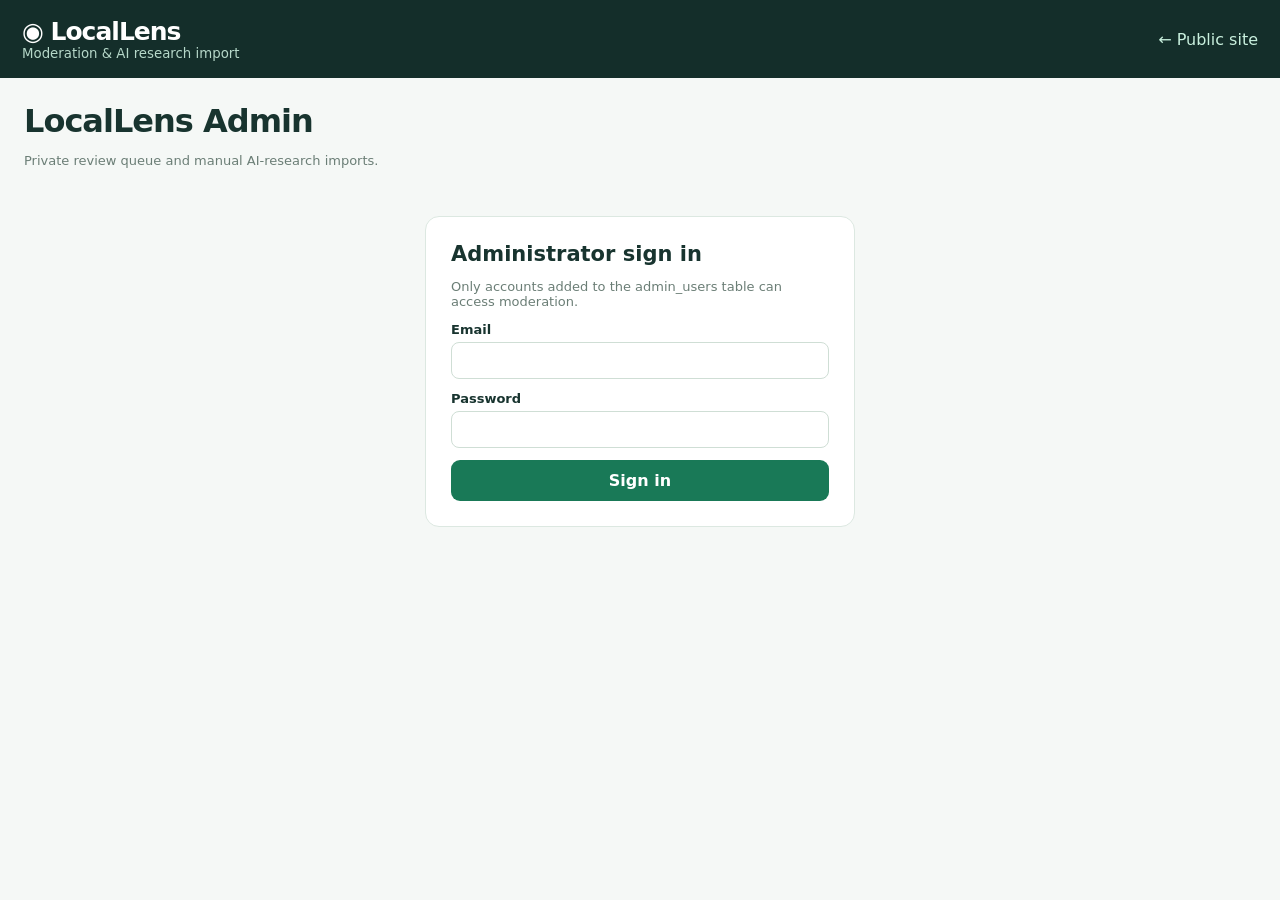
<file: admin.html>
<!doctype html><html lang="en"><head><meta charset="UTF-8"><meta name="viewport" content="width=device-width,initial-scale=1"><title>LocalLens — Admin</title><link rel="stylesheet" href="style.css"></head><body data-page="admin"><header><div><strong>◉ LocalLens</strong><small>Moderation & AI research import</small></div><a href="index.html">← Public site</a></header><main><div class="top"><div><h1>LocalLens Admin</h1><p class="muted">Private review queue and manual AI-research imports.</p></div></div><div id="notice" class="notice" hidden></div><section id="loginBox" class="panel auth"><h2>Administrator sign in</h2><p class="muted">Only accounts added to the admin_users table can access moderation.</p><form id="login"><label>Email<input name="email" type="email" required></label><label>Password<input name="password" type="password" required></label><button class="primary">Sign in</button></form></section><div id="adminPanel" hidden><div class="panel" style="padding:14px 20px;margin-bottom:16px;display:flex;justify-content:space-between;align-items:center"><span>Signed in as <b id="account"></b></span><button id="logout" class="secondary">Sign out</button></div><div class="admin-grid"><section class="panel admin-card"><div class="heading"><h2>Moderation queue</h2><span class="badge" id="queueCount">0 pending</span><button id="refresh" class="secondary">Refresh</button></div><p class="helper">Review original sources and possible duplicates. For map pins, supply verified latitude and longitude. Approving a new business publishes it; approving a report adds it to the 30-day statistics.</p><div id="queue"></div></section><section class="panel admin-card"><h2>Import AI research</h2><p class="helper">Research with ChatGPT, then paste a JSON array of candidate businesses. This feature imports research; it does not run AI searches. Imports enter the same moderation queue as community submissions.</p><textarea id="importText" class="import-text" spellcheck="false" placeholder='[{"name":"Example Cafe","neighborhood":"Glen Cove","status":"coming","address":"","description":"Reported new cafe","observed_at":"2026-10-11","source_name":"Local news","source_url":"https://example.com/story","source_date":"2026-10-10"}]'></textarea><div style="margin-top:10px"><button id="importBtn" class="primary">Add candidates to review queue</button></div><p class="helper">Allowed statuses: coming, renovating, opened, closed. Allowed neighborhoods: Glen Cove, Sea Cliff, Glen Head, Roslyn, Other nearby. A source URL is recommended for every AI-discovered candidate.</p></section></div></div></main><script src="config.js"></script><script type="module" src="app.js"></script></body></html>
</file>
<file: style.css>
:root{font-family:Inter,system-ui,-apple-system,Segoe UI,sans-serif;color:#18342f;background:#f5f8f6}*{box-sizing:border-box}body{margin:0}header{background:#142e2a;color:#fff;padding:17px max(22px,calc((100vw - 1320px)/2));display:flex;align-items:center;justify-content:space-between;gap:15px}header strong{font-size:25px;letter-spacing:-1px}header small{display:block;color:#b6d8c9}a{color:#187a59}header a{color:#c9f0de;text-decoration:none}main{max-width:1320px;margin:auto;padding:24px}h1{font-size:32px;letter-spacing:-1px;margin:0}h2{font-size:21px;margin:0 0 12px}h3{font-size:16px;margin:20px 0 10px}.muted{color:#6b7e76;font-size:13px}.top{display:flex;justify-content:space-between;align-items:center;gap:16px;margin-bottom:18px}.layout{display:grid;grid-template-columns:minmax(0,7fr) minmax(260px,3fr);gap:16px}.panel{background:#fff;border:1px solid #dce8e1;border-radius:14px;overflow:hidden}.panel-head{padding:13px 16px;border-bottom:1px solid #e1e9e5;display:flex;justify-content:space-between;align-items:center}.map{height:535px;background:#e6f0eb}.list{height:535px;overflow:auto;padding:9px}.place{display:flex;flex-direction:column;gap:6px;text-align:left;width:100%;background:white;border:1px solid #e1e9e5;border-radius:10px;margin-bottom:9px;padding:13px;color:inherit}.place strong{font-size:16px}.place small{color:#71847b}.place:hover,.place.active,.place.highlight{background:#edf7f0;border-color:#67b69a}.badge{display:inline-block;align-self:start;font-size:11px;padding:3px 8px;border-radius:999px;background:#e9f0ed;color:#2c6855}.badge.closed{background:#fae9e8;color:#a74343}.badge.opened{background:#e6eefb;color:#3b66b5}.badge.renovating{background:#fff1d8;color:#986519}.details{margin-top:16px;padding:20px}.details-grid{display:grid;grid-template-columns:1fr 1fr;gap:30px}.heading{display:flex;align-items:center;gap:10px;flex-wrap:wrap}.details p{line-height:1.55}.side{border-left:1px solid #e4eae6;padding-left:25px}.stat{margin:12px 0}.stat>div:first-child{display:flex;justify-content:space-between;gap:8px;font-size:13px}.track{background:#e8efeb;height:9px;border-radius:10px;overflow:hidden;margin-top:5px}.track>div{background:#238d68;height:100%;border-radius:10px}.report{border-bottom:1px solid #e5ebe7;padding:10px 0;font-size:13px}.report p{margin:4px 0}form{display:grid;gap:12px}label{display:grid;gap:5px;font-size:13px;font-weight:600}input,select,textarea{width:100%;border:1px solid #cfded5;border-radius:8px;padding:10px;background:#fff;color:#18342f;font:inherit}button{cursor:pointer;font:inherit}button.primary{background:#197957;border:0;color:#fff;border-radius:9px;padding:11px 15px;font-weight:700}button.secondary,.actions button:not(.primary){border:1px solid #cedbd3;background:#fff;color:#174737;border-radius:9px;padding:10px 14px}.new{padding:20px;margin-top:16px}.form-grid{display:grid;grid-template-columns:1fr 1fr;gap:12px}.form-grid .wide{grid-column:1/-1}.notice{padding:12px 15px;border:1px solid #a5d5b8;background:#e8f7ec;border-radius:10px;margin-bottom:15px}.notice.error{background:#fff0ee;border-color:#e9b4ae}.map-pin{appearance:none;border:0;background:transparent;padding:0;display:flex;align-items:center;gap:6px;white-space:nowrap;color:#18342f;filter:drop-shadow(0 1px 2px #0002)}.map-pin-dot{width:14px;height:14px;flex:0 0 14px;border-radius:50%;background:#2a8f70;border:2px solid #fff;box-shadow:0 0 0 1px #2a8f7040,0 1px 4px #0003;transition:transform .15s ease,background .15s ease,box-shadow .15s ease}.map-pin-label{display:block;background:#fff;border:1px solid #d6e0db;border-radius:4px;padding:3px 7px;font-size:12px;font-weight:600;line-height:1.2;color:#18342f;box-shadow:0 1px 3px #0002}.map-pin:hover .map-pin-label,.map-pin.highlight .map-pin-label{border-color:#d9a24e}.map-pin.highlight{z-index:3}.map-pin.highlight .map-pin-dot{background:#fff;border-color:#fff;box-shadow:0 0 0 5px #d99a2b,0 2px 7px #0004;transform:scale(1.08)}.toolbar{display:flex;align-items:center;justify-content:space-between;gap:12px;margin:0 0 16px}.filter-tabs{display:flex;align-items:center;gap:8px;min-width:0;overflow-x:auto;padding:2px 1px 5px;scrollbar-width:thin}.chip{flex:0 0 auto;border:1px solid #cfded5;background:#fff;color:#315b4d;border-radius:999px;padding:9px 14px;font-weight:700;font-size:13px;line-height:1;transition:background .15s ease,border-color .15s ease,color .15s ease,box-shadow .15s ease}.chip:hover{background:#edf7f0;border-color:#7ab59f}.chip.active{background:#197957;border-color:#197957;color:#fff;box-shadow:0 2px 6px #1979572b}.toolbar-search{width:min(330px,32vw);min-width:230px;background:#fff}.toolbar-search:focus{outline:2px solid #77bba3;outline-offset:1px;border-color:#77bba3}
.admin-grid{display:grid;grid-template-columns:1fr 1fr;gap:16px}.admin-card{padding:20px}.review{padding:15px;border:1px solid #e2ebe6;border-radius:12px;margin-bottom:12px;overflow-wrap:anywhere}.review p{font-size:13px}.actions{display:flex;gap:8px;margin-top:12px}.coords{display:grid;grid-template-columns:1fr 1fr;gap:8px}.auth{max-width:430px;margin:35px auto;padding:25px}.import-text{min-height:270px;font:12px/1.6 ui-monospace,monospace}.helper{font-size:13px;color:#63786e;line-height:1.6}@media(max-width:850px){.layout,.details-grid,.toolbar{display:flex;align-items:center;justify-content:space-between;gap:12px;margin:0 0 16px}.filter-tabs{display:flex;align-items:center;gap:8px;min-width:0;overflow-x:auto;padding:2px 1px 5px;scrollbar-width:thin}.chip{flex:0 0 auto;border:1px solid #cfded5;background:#fff;color:#315b4d;border-radius:999px;padding:9px 14px;font-weight:700;font-size:13px;line-height:1;transition:background .15s ease,border-color .15s ease,color .15s ease,box-shadow .15s ease}.chip:hover{background:#edf7f0;border-color:#7ab59f}.chip.active{background:#197957;border-color:#197957;color:#fff;box-shadow:0 2px 6px #1979572b}.toolbar-search{width:min(330px,32vw);min-width:230px;background:#fff}.toolbar-search:focus{outline:2px solid #77bba3;outline-offset:1px;border-color:#77bba3}
.admin-grid{grid-template-columns:1fr}.map{height:410px}.list{height:320px}.side{border-left:0;border-top:1px solid #e4eae6;padding:20px 0 0}.form-grid{grid-template-columns:1fr}.top{align-items:start;flex-direction:column}main{padding:14px}}
</file>
